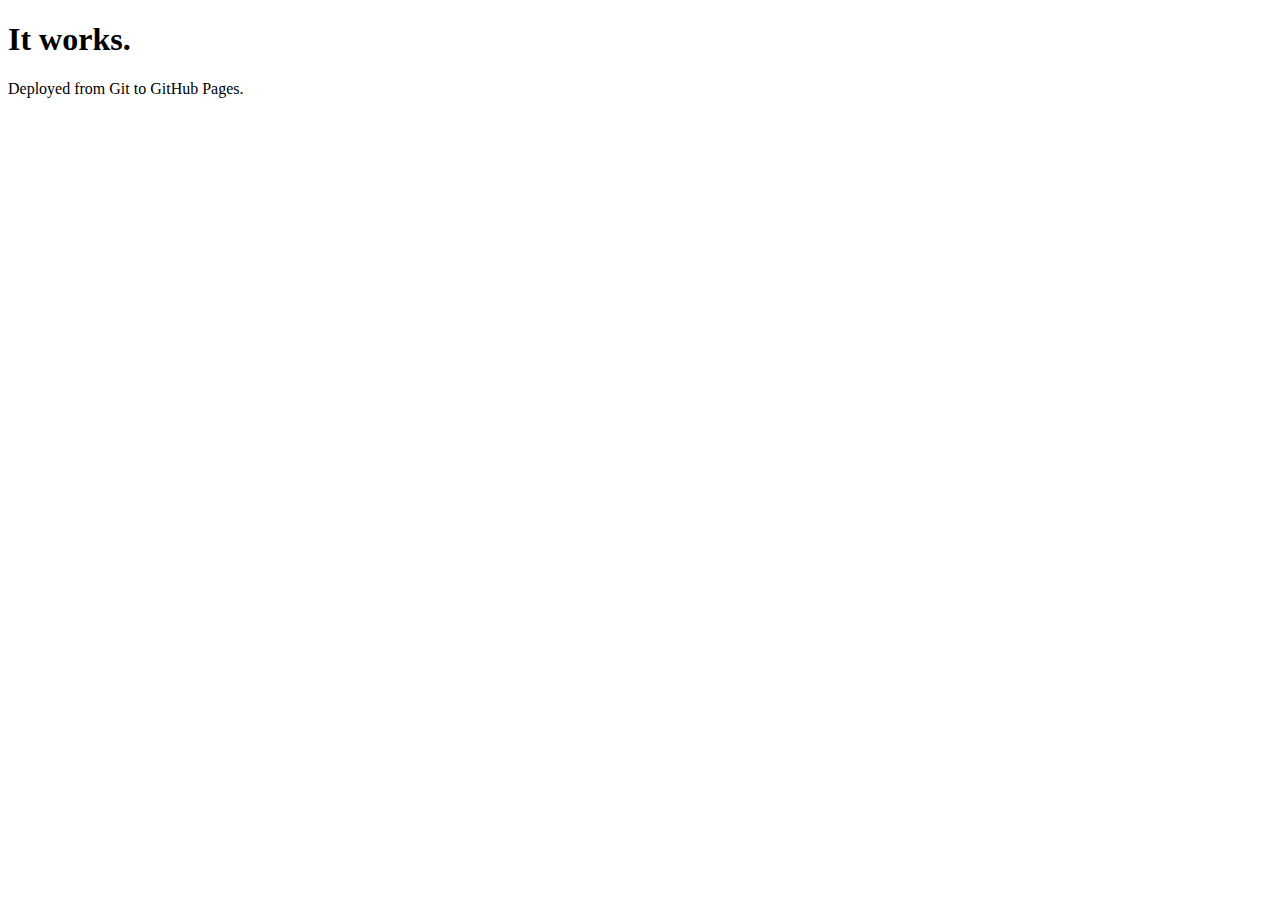
<file: Index.html>
<!doctype html>
<meta charset="utf-8">
<meta name="viewport" content="width=device-width,initial-scale=1">
<title><GITHUB_USERNAME>.github.io</title>
<h1>It works.</h1>
<p>Deployed from Git to GitHub Pages.</p>
</file>
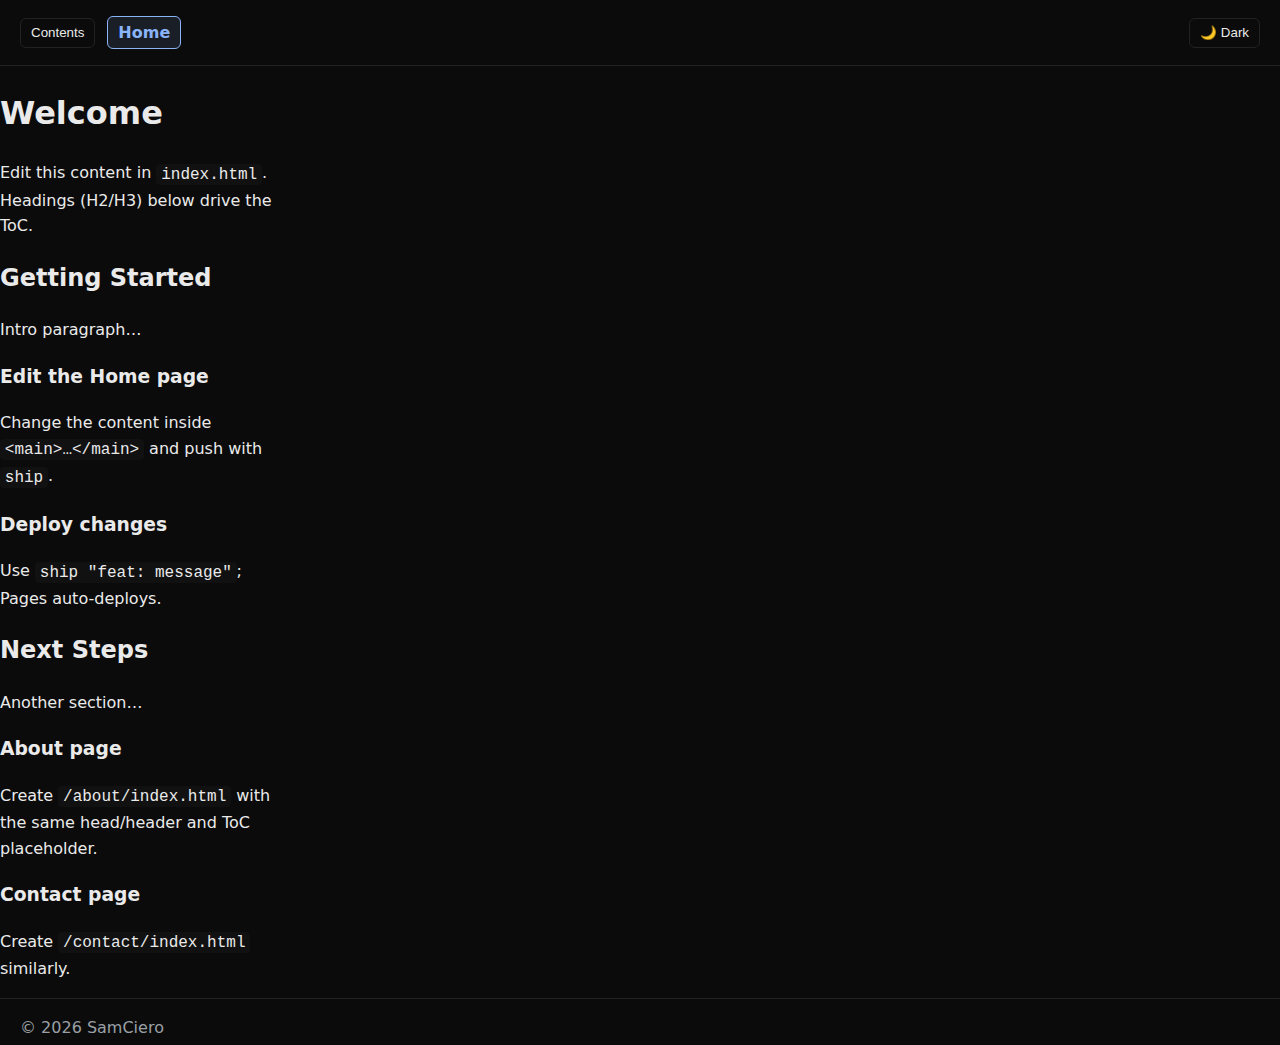
<file: index.html>
<!doctype html>
<html lang="en">
<head>
  <meta charset="utf-8">
  <meta name="viewport" content="width=device-width,initial-scale=1">
  <link rel="icon" href="/favicon.svg">
  <link rel="stylesheet" href="/assets/site.css">
  <link rel="stylesheet" href="/assets/toc.css">
  <script src="/assets/theme.js" defer></script>
  <script src="/assets/ids.js" defer></script>
  <script src="/assets/toc.js" defer></script>
  <title>Home • SamCiero</title>
</head>
<body data-page="home">
  <header>
    <nav>
      <a href="/" aria-current="page">Home</a>
      <!-- <a href="/about/">About</a> -->
      <!-- <a href="/contact/">Contact</a> -->
    </nav>
    <button id="toc-open" type="button">Contents</button>
    <button id="theme-toggle" type="button" onclick="toggleTheme()">🌙 Dark</button>
  </header>

  <div class="layout">
    <!-- ToC placeholder named 'TOC' -->
    <aside id="TOC" aria-label="TOC"></aside>

    <main>
      <h1>Welcome</h1>
      <p>Edit this content in <code>index.html</code>. Headings (H2/H3) below drive the ToC.</p>

      <h2 data-key="getting_started">Getting Started</h2>
      <p>Intro paragraph…</p>
      <h3 data-key="edit_home">Edit the Home page</h3>
      <p>Change the content inside <code>&lt;main&gt;…&lt;/main&gt;</code> and push with <code>ship</code>.</p>
      <h3 data-key="deploy">Deploy changes</h3>
      <p>Use <code>ship "feat: message"</code>; Pages auto-deploys.</p>

      <h2 data-key="next_steps">Next Steps</h2>
      <p>Another section…</p>
      <h3 data-key="about_page">About page</h3>
      <p>Create <code>/about/index.html</code> with the same head/header and ToC placeholder.</p>
      <h3 data-key="contact_page">Contact page</h3>
      <p>Create <code>/contact/index.html</code> similarly.</p>
    </main>
  </div>

  <footer>© <span id="y"></span> SamCiero</footer>
  <script>document.getElementById('y').textContent = new Date().getFullYear()</script>
</body>
</html>
</file>
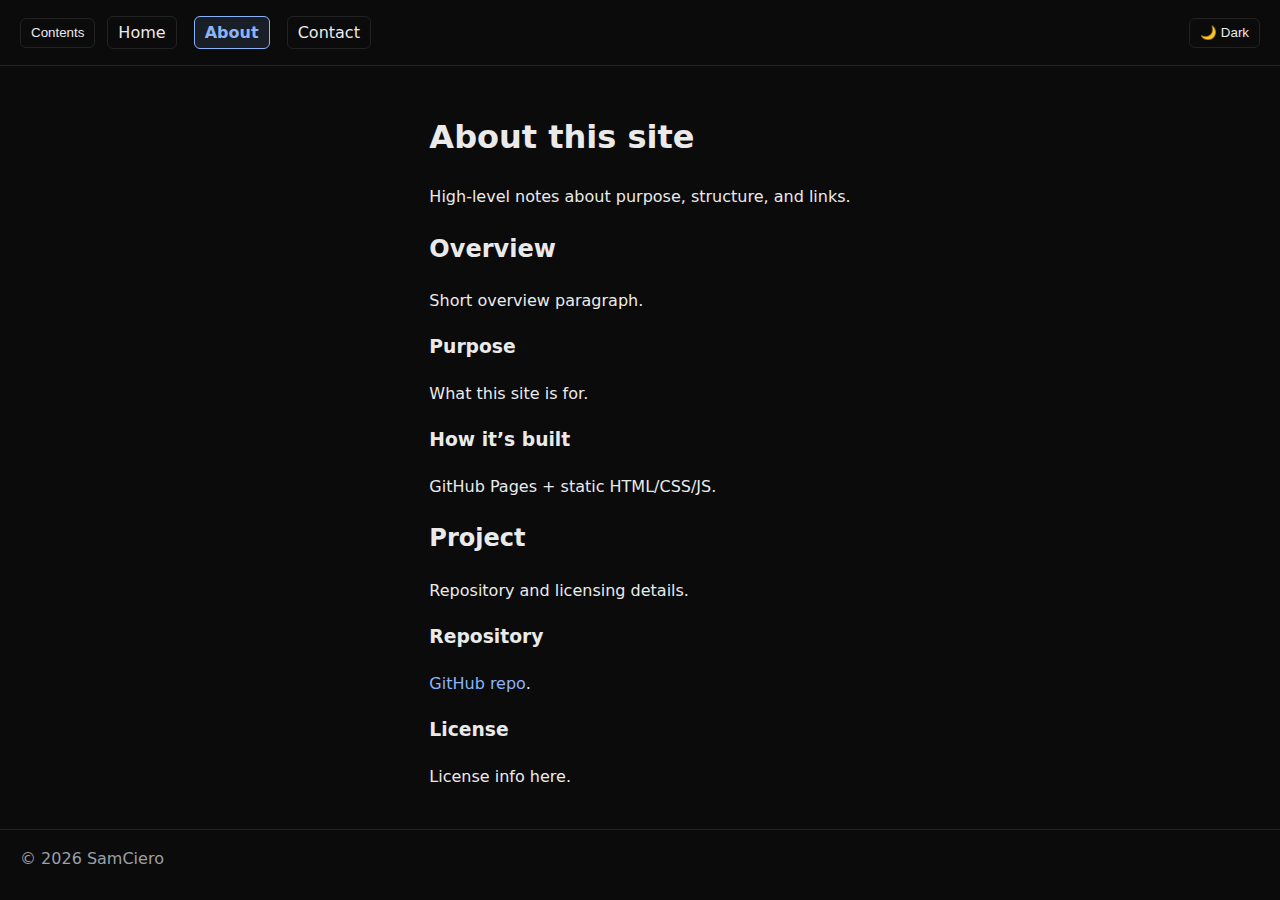
<file: about/index.html>
<!doctype html>
<html lang="en">
<head>
  <meta charset="utf-8">
  <meta name="viewport" content="width=device-width,initial-scale=1">
  <link rel="icon" href="/favicon.svg">
  <link rel="stylesheet" href="/assets/site.css">
  <link rel="stylesheet" href="/assets/toc.css">
  <script src="/assets/theme.js" defer></script>
  <script src="/assets/ids.js" defer></script>
  <script src="/assets/toc.js" defer></script>
  <title>About • SamCiero</title>
</head>
<body data-page="about">
  <header>
    <nav>
      <a href="/">Home</a>
      <a href="/about/" aria-current="page">About</a>
      <a href="/contact/">Contact</a>
    </nav>
    <button id="toc-open" type="button" aria-controls="TOC" aria-expanded="false">Contents</button>
    <button id="theme-toggle" type="button" onclick="toggleTheme()">🌙 Dark</button>
  </header>

  <div class="shell">
    <!-- ToC placeholder named 'TOC' -->
    <aside id="TOC" role="navigation" aria-label="Table of contents"></aside>

    <main id="content">
      <h1>About this site</h1>
      <p>High-level notes about purpose, structure, and links.</p>

      <h2 data-key="overview">Overview</h2>
      <p>Short overview paragraph.</p>
      <h3 data-key="purpose">Purpose</h3>
      <p>What this site is for.</p>
      <h3 data-key="build">How it’s built</h3>
      <p>GitHub Pages + static HTML/CSS/JS.</p>

      <h2 data-key="project">Project</h2>
      <p>Repository and licensing details.</p>
      <h3 data-key="repo">Repository</h3>
      <p><a href="https://github.com/SamCiero/SamCiero.github.io">GitHub repo</a>.</p>
      <h3 data-key="license">License</h3>
      <p>License info here.</p>
    </main>

    <!-- Optional future right rail: enable per-page by adding .has-rail to .shell -->
    <!-- <aside class="rail">…</aside> -->
  </div>

  <footer>© <span id="y"></span> SamCiero</footer>
  <script>document.getElementById('y').textContent = new Date().getFullYear()</script>
</body>
</html>
</file>
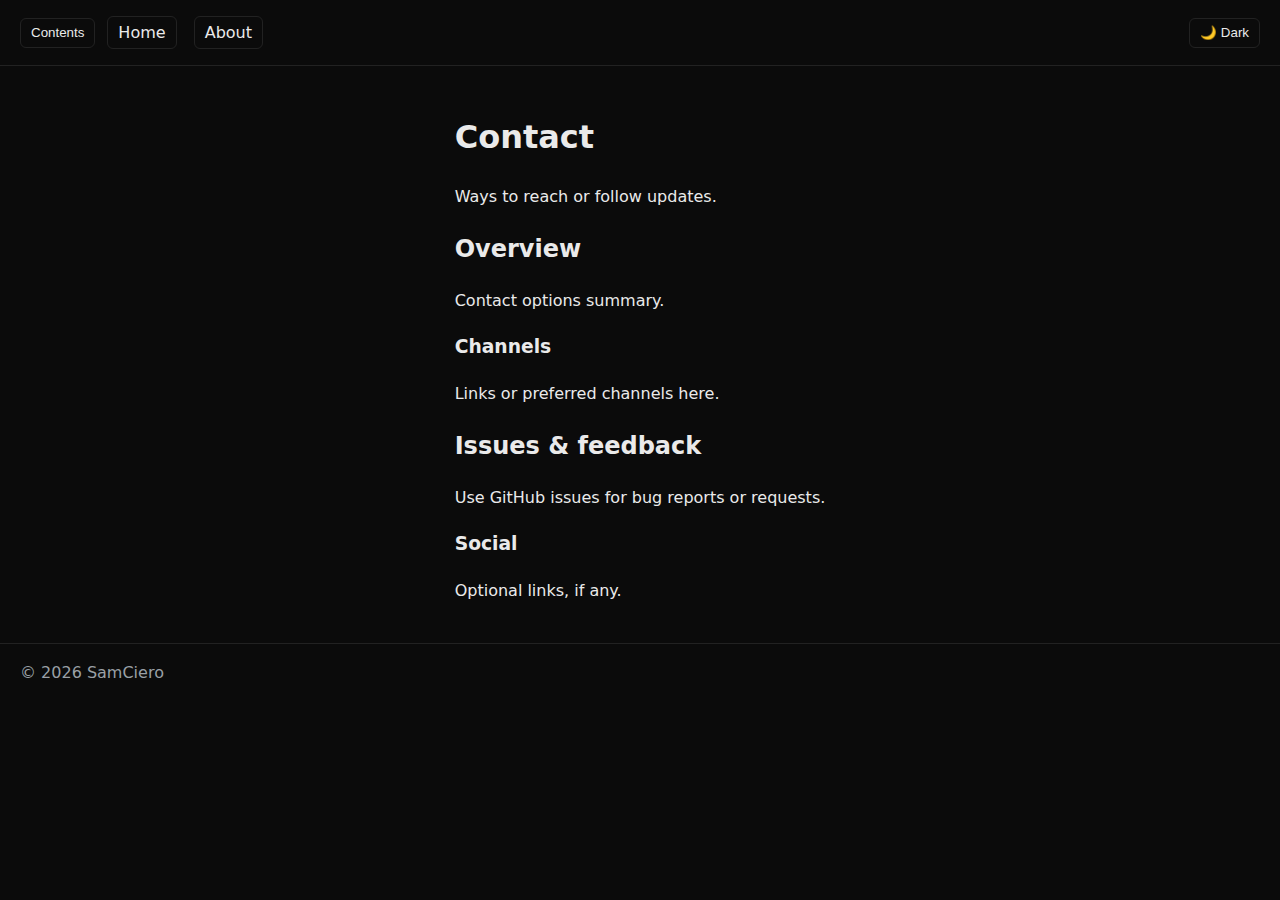
<file: contact/index.html>
<!-- /contact/index.html -->
<!doctype html>
<html lang="en">
<head>
  <meta charset="utf-8">
  <meta name="viewport" content="width=device-width,initial-scale=1">
  <link rel="icon" href="/favicon.svg">
  <link rel="stylesheet" href="/assets/site.css">
  <link rel="stylesheet" href="/assets/toc.css">
  <script src="/assets/theme.js" defer></script>
  <script src="/assets/ids.js" defer></script>
  <script src="/assets/toc.js" defer></script>
  <title>Contact • SamCiero</title>
</head>
<body data-page="contact">
  <header>
    <nav>
      <a href="/">Home</a>
      <a href="/about/">About</a>
    </nav>
    <button id="toc-open" type="button" aria-controls="TOC" aria-expanded="false">Contents</button>
    <button id="theme-toggle" type="button" onclick="toggleTheme()">🌙 Dark</button>
  </header>

  <div class="shell">
    <!-- ToC placeholder named 'TOC' -->
    <aside id="TOC" role="navigation" aria-label="Table of contents"></aside>

    <main id="content">
      <h1>Contact</h1>
      <p>Ways to reach or follow updates.</p>

      <h2 data-key="overview">Overview</h2>
      <p>Contact options summary.</p>
      <h3 data-key="channels">Channels</h3>
      <p>Links or preferred channels here.</p>

      <h2 data-key="issues">Issues & feedback</h2>
      <p>Use GitHub issues for bug reports or requests.</p>
      <h3 data-key="social">Social</h3>
      <p>Optional links, if any.</p>
    </main>

    <!-- Optional future right rail -->
    <!-- <aside class="rail">…</aside> -->
  </div>

  <footer>© <span id="y"></span> SamCiero</footer>
  <script>document.getElementById('y').textContent = new Date().getFullYear()</script>
</body>
</html>
</file>
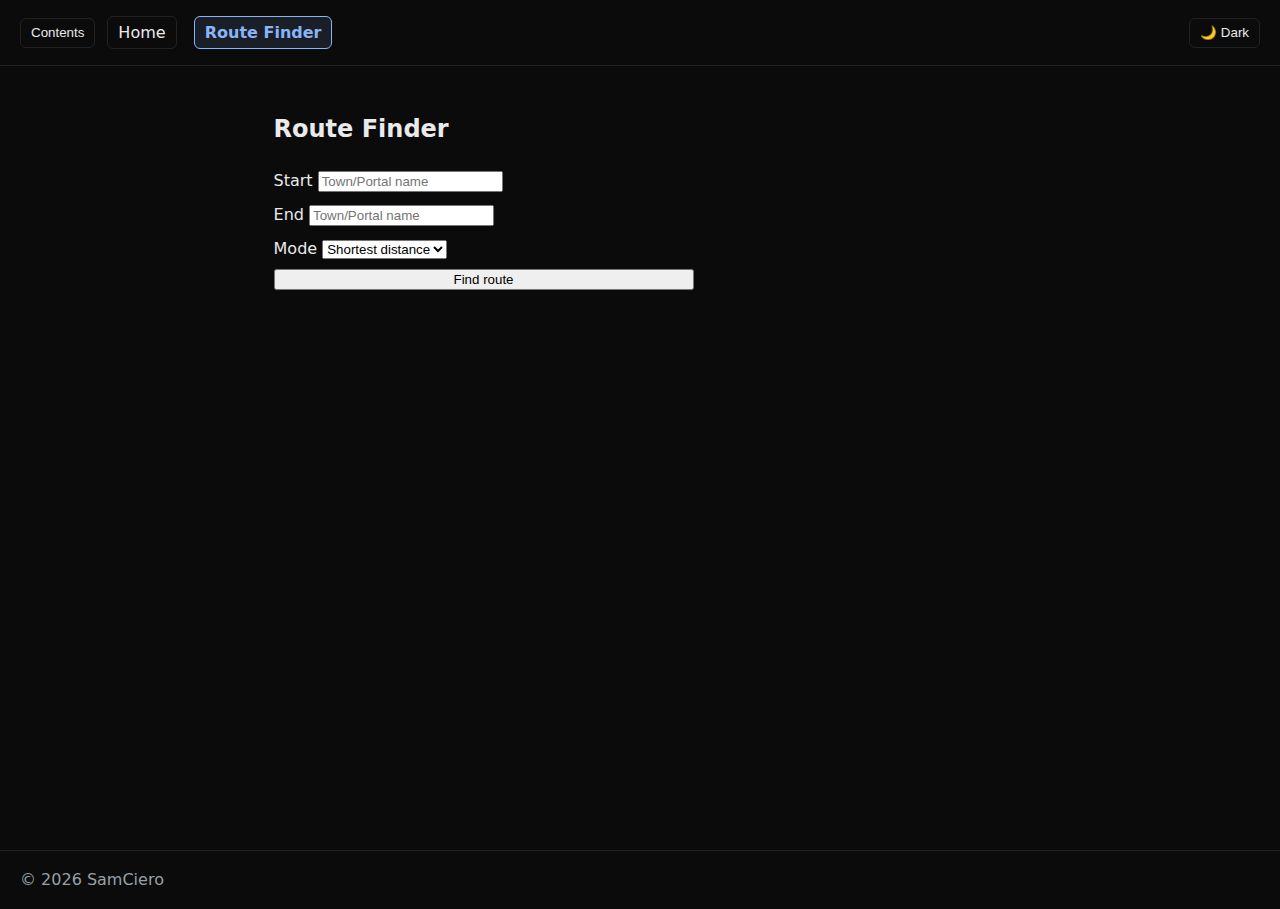
<file: route/index.html>
<!doctype html>
<html lang="en">
<head>
  <meta charset="utf-8">
  <meta name="viewport" content="width=device-width,initial-scale=1">
  <link rel="icon" href="/favicon.svg">
  <!-- Global styles & TOC -->
  <link rel="stylesheet" href="/assets/site.css">
  <link rel="stylesheet" href="/assets/toc.css">
  <script src="/assets/theme.js" defer></script>
  <script src="/assets/ids.js" defer></script>
  <script src="/assets/toc.js" defer></script>
  <title>Route Finder • SamCiero</title>
</head>
<body data-page="route">
  <header>
    <nav>
      <a href="/#getting-started">Home</a>
      <a href="/route/#route-finder" aria-current="page">Route Finder</a>
    </nav>

    <button id="toc-open" type="button" aria-controls="TOC" aria-expanded="false">Contents</button>
    <button id="theme-toggle" type="button" onclick="toggleTheme()">🌙 Dark</button>
  </header>

  <div class="shell">
    <!-- ToC mount -->
    <aside id="TOC" role="navigation" aria-label="Table of contents"></aside>

    <main id="content">
      <!-- Single anchored section: uses your ids.js mapping (route: { title: "route-finder" }) -->
      <h2 data-key="title">Route Finder</h2>

      <!-- Minimal tool placeholders (you can refine later) -->
      <section id="panel" style="display:grid;gap:8px;align-content:start;max-width:420px">
        <label>Start <input id="start" placeholder="Town/Portal name"></label>
        <label>End <input id="end" placeholder="Town/Portal name"></label>
        <label>Mode
          <select id="mode">
            <option value="shortest">Shortest distance</option>
            <option value="fewest_hops">Fewest hops</option>
          </select>
        </label>
        <button id="go" type="button">Find route</button>
        <div id="stats" style="opacity:.8"></div>
      </section>

      <canvas id="map" width="1200" height="800" style="width:100%;max-height:70vh;background:#0b0b0b0d;margin-block:16px"></canvas>
    </main>
  </div>

  <footer>© <span id="y"></span> SamCiero</footer>
  <script>document.getElementById('y').textContent = new Date().getFullYear()</script>

  <!-- Route app bootstrap (fine to leave empty for now; keep paths relative in /route/) -->
  <script type="module" src="./app.js"></script>
  <script>
    if ('serviceWorker' in navigator) {
      // bump ?v= when you actually change sw.js
      navigator.serviceWorker.register('./sw.js?v=1', { scope: './' }).catch(console.error);
    }
  </script>
</body>
</html>
</file>
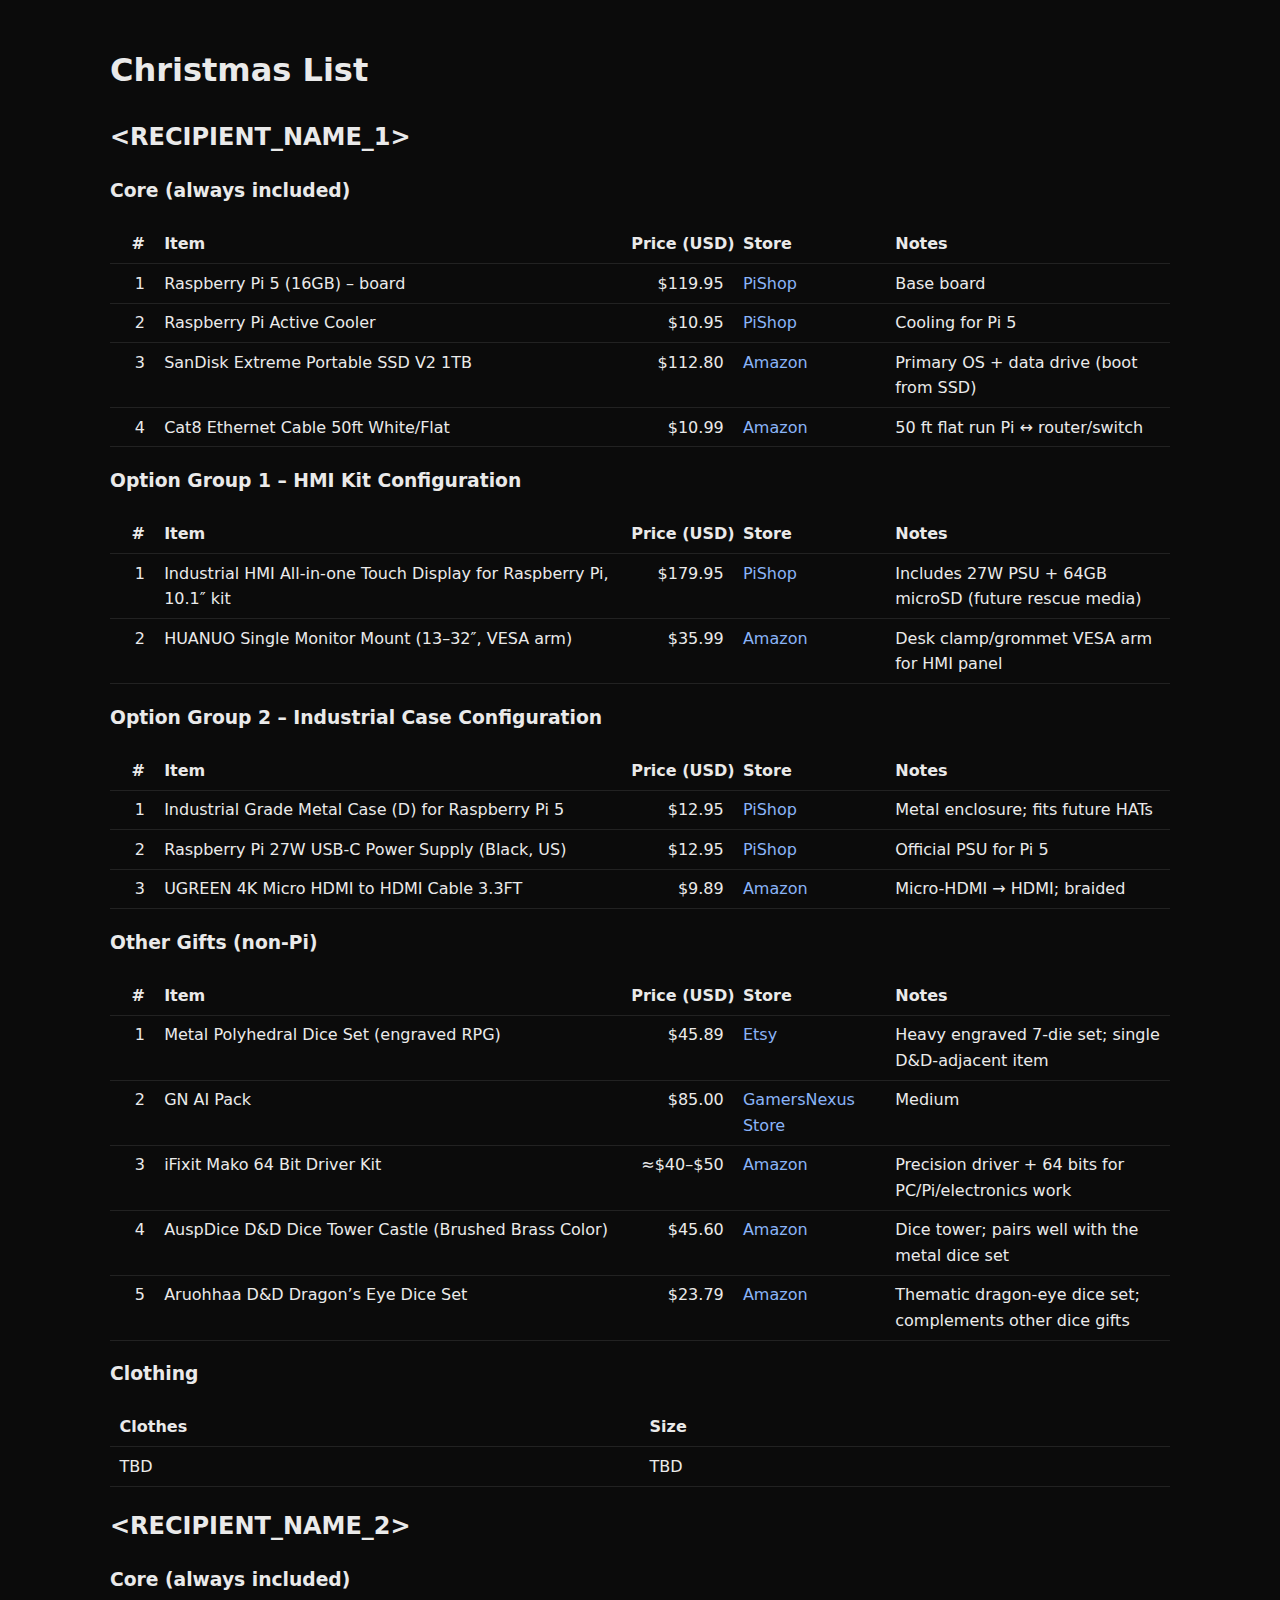
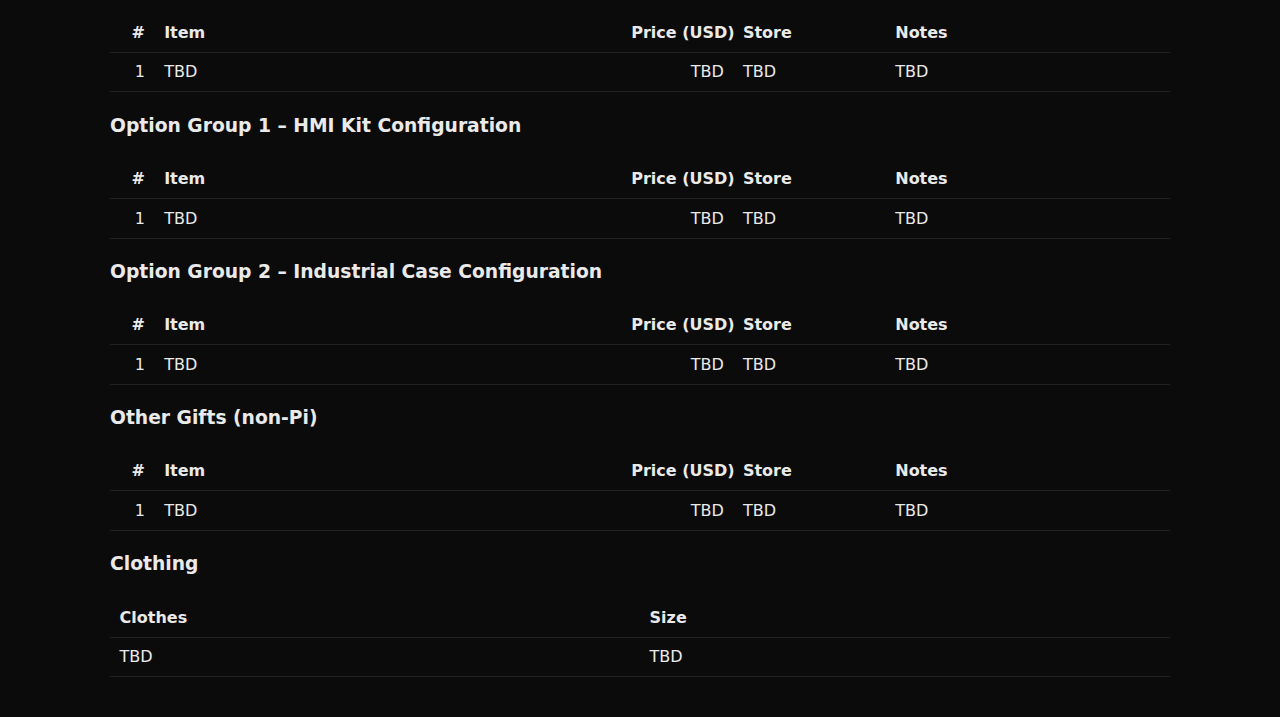
<file: personal/xmaslist/index.html>
<!doctype html>
<html lang="en" data-page="personal-xmaslist">
  <head>
    <meta charset="utf-8">
    <title>Christmas List</title>
    <meta name="viewport" content="width=device-width, initial-scale=1">
    <meta name="robots" content="noindex, nofollow">
    <link rel="stylesheet" href="/assets/site.css">

    <style>
      /* Page-local layout tweaks for this hidden page */
      #site-header {
        display: none;
      }

      #content.xmaslist-wide {
        max-width: 1100px;
        margin: 0 auto;
        padding: 1.5rem 1.25rem 2.5rem;
      }

      #content.xmaslist-wide table {
        width: 100%;
        border-collapse: collapse;
        table-layout: fixed;
      }

      #content.xmaslist-wide th,
      #content.xmaslist-wide td {
        padding: 0.4rem 0.6rem;
        border-bottom: 1px solid var(--border, #333);
        vertical-align: top;
      }

      #content.xmaslist-wide th {
        text-align: left;
      }

      /* Column sizing/alignment */
      #content.xmaslist-wide .col-index {
        width: 4ch;
        text-align: right;
      }

      #content.xmaslist-wide .col-item {
        width: 46%;
      }

      #content.xmaslist-wide .col-price {
        width: 11%;
        text-align: right;
        white-space: nowrap;
      }

      #content.xmaslist-wide .col-store {
        width: 15%;
      }

      #content.xmaslist-wide .col-notes {
        width: 28%;
      }

      /* Clothes/size can float; no special widths needed */
    </style>
  </head>
  <body>
    <header id="site-header"></header>

    <main id="content" class="xmaslist-wide">
      <h1>Christmas List</h1>

      <section aria-labelledby="xmas-section-1-heading">
        <h2 id="xmas-section-1-heading">&lt;RECIPIENT_NAME_1&gt;</h2>

        <h3>Core (always included)</h3>
        <table>
          <thead>
            <tr>
              <th scope="col" class="col-index">#</th>
              <th scope="col" class="col-item">Item</th>
              <th scope="col" class="col-price">Price (USD)</th>
              <th scope="col" class="col-store">Store</th>
              <th scope="col" class="col-notes">Notes</th>
            </tr>
          </thead>
          <tbody>
            <tr>
              <td class="col-index">1</td>
              <td class="col-item">Raspberry Pi 5 (16GB) – board</td>
              <td class="col-price">$119.95</td>
              <td class="col-store"><a href="https://www.pishop.us/product/raspberry-pi-5-16gb/">PiShop</a></td>
              <td class="col-notes">Base board</td>
            </tr>
            <tr>
              <td class="col-index">2</td>
              <td class="col-item">Raspberry Pi Active Cooler</td>
              <td class="col-price">$10.95</td>
              <td class="col-store"><a href="https://www.pishop.us/product/raspberry-pi-active-cooler/">PiShop</a></td>
              <td class="col-notes">Cooling for Pi 5</td>
            </tr>
            <tr>
              <td class="col-index">3</td>
              <td class="col-item">SanDisk Extreme Portable SSD V2 1TB</td>
              <td class="col-price">$112.80</td>
              <td class="col-store"><a href="https://www.amazon.com/dp/B08GTYFC37">Amazon</a></td>
              <td class="col-notes">Primary OS + data drive (boot from SSD)</td>
            </tr>
            <tr>
              <td class="col-index">4</td>
              <td class="col-item">Cat8 Ethernet Cable 50ft White/Flat</td>
              <td class="col-price">$10.99</td>
              <td class="col-store"><a href="https://a.co/d/9yHGsrq">Amazon</a></td>
              <td class="col-notes">50 ft flat run Pi ↔ router/switch</td>
            </tr>
          </tbody>
        </table>

        <h3>Option Group 1 – HMI Kit Configuration</h3>
        <table>
          <thead>
            <tr>
              <th scope="col" class="col-index">#</th>
              <th scope="col" class="col-item">Item</th>
              <th scope="col" class="col-price">Price (USD)</th>
              <th scope="col" class="col-store">Store</th>
              <th scope="col" class="col-notes">Notes</th>
            </tr>
          </thead>
          <tbody>
            <tr>
              <td class="col-index">1</td>
              <td class="col-item">Industrial HMI All-in-one Touch Display for Raspberry Pi, 10.1″ kit</td>
              <td class="col-price">$179.95</td>
              <td class="col-store"><a href="https://www.pishop.us/product/industrial-hmi-all-in-one-touch-display-for-raspberry-pi-10-1inch-dual-4k-hdmi-10-point-touch-aluminum-alloy-case/">PiShop</a></td>
              <td class="col-notes">Includes 27W PSU + 64GB microSD (future rescue media)</td>
            </tr>
            <tr>
              <td class="col-index">2</td>
              <td class="col-item">HUANUO Single Monitor Mount (13–32″, VESA arm)</td>
              <td class="col-price">$35.99</td>
              <td class="col-store"><a href="https://a.co/d/1mxIhEl">Amazon</a></td>
              <td class="col-notes">Desk clamp/grommet VESA arm for HMI panel</td>
            </tr>
          </tbody>
        </table>

        <h3>Option Group 2 – Industrial Case Configuration</h3>
        <table>
          <thead>
            <tr>
              <th scope="col" class="col-index">#</th>
              <th scope="col" class="col-item">Item</th>
              <th scope="col" class="col-price">Price (USD)</th>
              <th scope="col" class="col-store">Store</th>
              <th scope="col" class="col-notes">Notes</th>
            </tr>
          </thead>
          <tbody>
            <tr>
              <td class="col-index">1</td>
              <td class="col-item">Industrial Grade Metal Case (D) for Raspberry Pi 5</td>
              <td class="col-price">$12.95</td>
              <td class="col-store"><a href="https://www.pishop.us/product/industrial-grade-metal-case-d-for-raspberry-pi-5-wall-and-rail-mount/">PiShop</a></td>
              <td class="col-notes">Metal enclosure; fits future HATs</td>
            </tr>
            <tr>
              <td class="col-index">2</td>
              <td class="col-item">Raspberry Pi 27W USB-C Power Supply (Black, US)</td>
              <td class="col-price">$12.95</td>
              <td class="col-store"><a href="https://www.pishop.us/product/raspberry-pi-27w-usb-c-power-supply-black-us/">PiShop</a></td>
              <td class="col-notes">Official PSU for Pi 5</td>
            </tr>
            <tr>
              <td class="col-index">3</td>
              <td class="col-item">UGREEN 4K Micro HDMI to HDMI Cable 3.3FT</td>
              <td class="col-price">$9.89</td>
              <td class="col-store"><a href="https://www.amazon.com/dp/B09DPJRZ42">Amazon</a></td>
              <td class="col-notes">Micro-HDMI → HDMI; braided</td>
            </tr>
          </tbody>
        </table>

        <h3>Other Gifts (non-Pi)</h3>
        <table>
          <thead>
            <tr>
              <th scope="col" class="col-index">#</th>
              <th scope="col" class="col-item">Item</th>
              <th scope="col" class="col-price">Price (USD)</th>
              <th scope="col" class="col-store">Store</th>
              <th scope="col" class="col-notes">Notes</th>
            </tr>
          </thead>
          <tbody>
            <tr>
              <td class="col-index">1</td>
              <td class="col-item">Metal Polyhedral Dice Set (engraved RPG)</td>
              <td class="col-price">$45.89</td>
              <td class="col-store"><a href="https://www.etsy.com/listing/4338881073/engraved-metal-polyhedral-dice-set">Etsy</a></td>
              <td class="col-notes">Heavy engraved 7-die set; single D&amp;D-adjacent item</td>
            </tr>
            <tr>
              <td class="col-index">2</td>
              <td class="col-item">GN AI Pack</td>
              <td class="col-price">$85.00</td>
              <td class="col-store"><a href="https://store.gamersnexus.net/products/the-overseer-ai-dystopia-series-backer-4hafn-7wxsf">GamersNexus Store</a></td>
              <td class="col-notes">Medium</td>
            </tr>
            <tr>
              <td class="col-index">3</td>
              <td class="col-item">iFixit Mako 64 Bit Driver Kit</td>
              <td class="col-price">≈$40–$50</td>
              <td class="col-store"><a href="https://www.amazon.com/s?k=iFixit+Mako+64+Bit+Driver+Kit">Amazon</a></td>
              <td class="col-notes">Precision driver + 64 bits for PC/Pi/electronics work</td>
            </tr>
            <tr>
              <td class="col-index">4</td>
              <td class="col-item">AuspDice D&amp;D Dice Tower Castle (Brushed Brass Color)</td>
              <td class="col-price">$45.60</td>
              <td class="col-store"><a href="https://a.co/d/9qifNQO">Amazon</a></td>
              <td class="col-notes">Dice tower; pairs well with the metal dice set</td>
            </tr>
            <tr>
              <td class="col-index">5</td>
              <td class="col-item">Aruohhaa D&amp;D Dragon’s Eye Dice Set</td>
              <td class="col-price">$23.79</td>
              <td class="col-store"><a href="https://a.co/d/fpwSr53">Amazon</a></td>
              <td class="col-notes">Thematic dragon-eye dice set; complements other dice gifts</td>
            </tr>
          </tbody>
        </table>

        <h3>Clothing</h3>
        <table>
          <thead>
            <tr>
              <th scope="col" class="col-clothes">Clothes</th>
              <th scope="col" class="col-size">Size</th>
            </tr>
          </thead>
          <tbody>
            <tr>
              <td class="col-clothes">TBD</td>
              <td class="col-size">TBD</td>
            </tr>
          </tbody>
        </table>
      </section>

      <section aria-labelledby="xmas-section-2-heading">
        <h2 id="xmas-section-2-heading">&lt;RECIPIENT_NAME_2&gt;</h2>

        <h3>Core (always included)</h3>
        <table>
          <thead>
            <tr>
              <th scope="col" class="col-index">#</th>
              <th scope="col" class="col-item">Item</th>
              <th scope="col" class="col-price">Price (USD)</th>
              <th scope="col" class="col-store">Store</th>
              <th scope="col" class="col-notes">Notes</th>
            </tr>
          </thead>
          <tbody>
            <tr>
              <td class="col-index">1</td>
              <td class="col-item">TBD</td>
              <td class="col-price">TBD</td>
              <td class="col-store">TBD</td>
              <td class="col-notes">TBD</td>
            </tr>
          </tbody>
        </table>

        <h3>Option Group 1 – HMI Kit Configuration</h3>
        <table>
          <thead>
            <tr>
              <th scope="col" class="col-index">#</th>
              <th scope="col" class="col-item">Item</th>
              <th scope="col" class="col-price">Price (USD)</th>
              <th scope="col" class="col-store">Store</th>
              <th scope="col" class="col-notes">Notes</th>
            </tr>
          </thead>
          <tbody>
            <tr>
              <td class="col-index">1</td>
              <td class="col-item">TBD</td>
              <td class="col-price">TBD</td>
              <td class="col-store">TBD</td>
              <td class="col-notes">TBD</td>
            </tr>
          </tbody>
        </table>

        <h3>Option Group 2 – Industrial Case Configuration</h3>
        <table>
          <thead>
            <tr>
              <th scope="col" class="col-index">#</th>
              <th scope="col" class="col-item">Item</th>
              <th scope="col" class="col-price">Price (USD)</th>
              <th scope="col" class="col-store">Store</th>
              <th scope="col" class="col-notes">Notes</th>
            </tr>
          </thead>
          <tbody>
            <tr>
              <td class="col-index">1</td>
              <td class="col-item">TBD</td>
              <td class="col-price">TBD</td>
              <td class="col-store">TBD</td>
              <td class="col-notes">TBD</td>
            </tr>
          </tbody>
        </table>

        <h3>Other Gifts (non-Pi)</h3>
        <table>
          <thead>
            <tr>
              <th scope="col" class="col-index">#</th>
              <th scope="col" class="col-item">Item</th>
              <th scope="col" class="col-price">Price (USD)</th>
              <th scope="col" class="col-store">Store</th>
              <th scope="col" class="col-notes">Notes</th>
            </tr>
          </thead>
          <tbody>
            <tr>
              <td class="col-index">1</td>
              <td class="col-item">TBD</td>
              <td class="col-price">TBD</td>
              <td class="col-store">TBD</td>
              <td class="col-notes">TBD</td>
            </tr>
          </tbody>
        </table>

        <h3>Clothing</h3>
        <table>
          <thead>
            <tr>
              <th scope="col" class="col-clothes">Clothes</th>
              <th scope="col" class="col-size">Size</th>
            </tr>
          </thead>
          <tbody>
            <tr>
              <td class="col-clothes">TBD</td>
              <td class="col-size">TBD</td>
            </tr>
          </tbody>
        </table>
      </section>
    </main>

    <script type="module" src="/assets/boot.js"></script>
  </body>
</html>
</file>
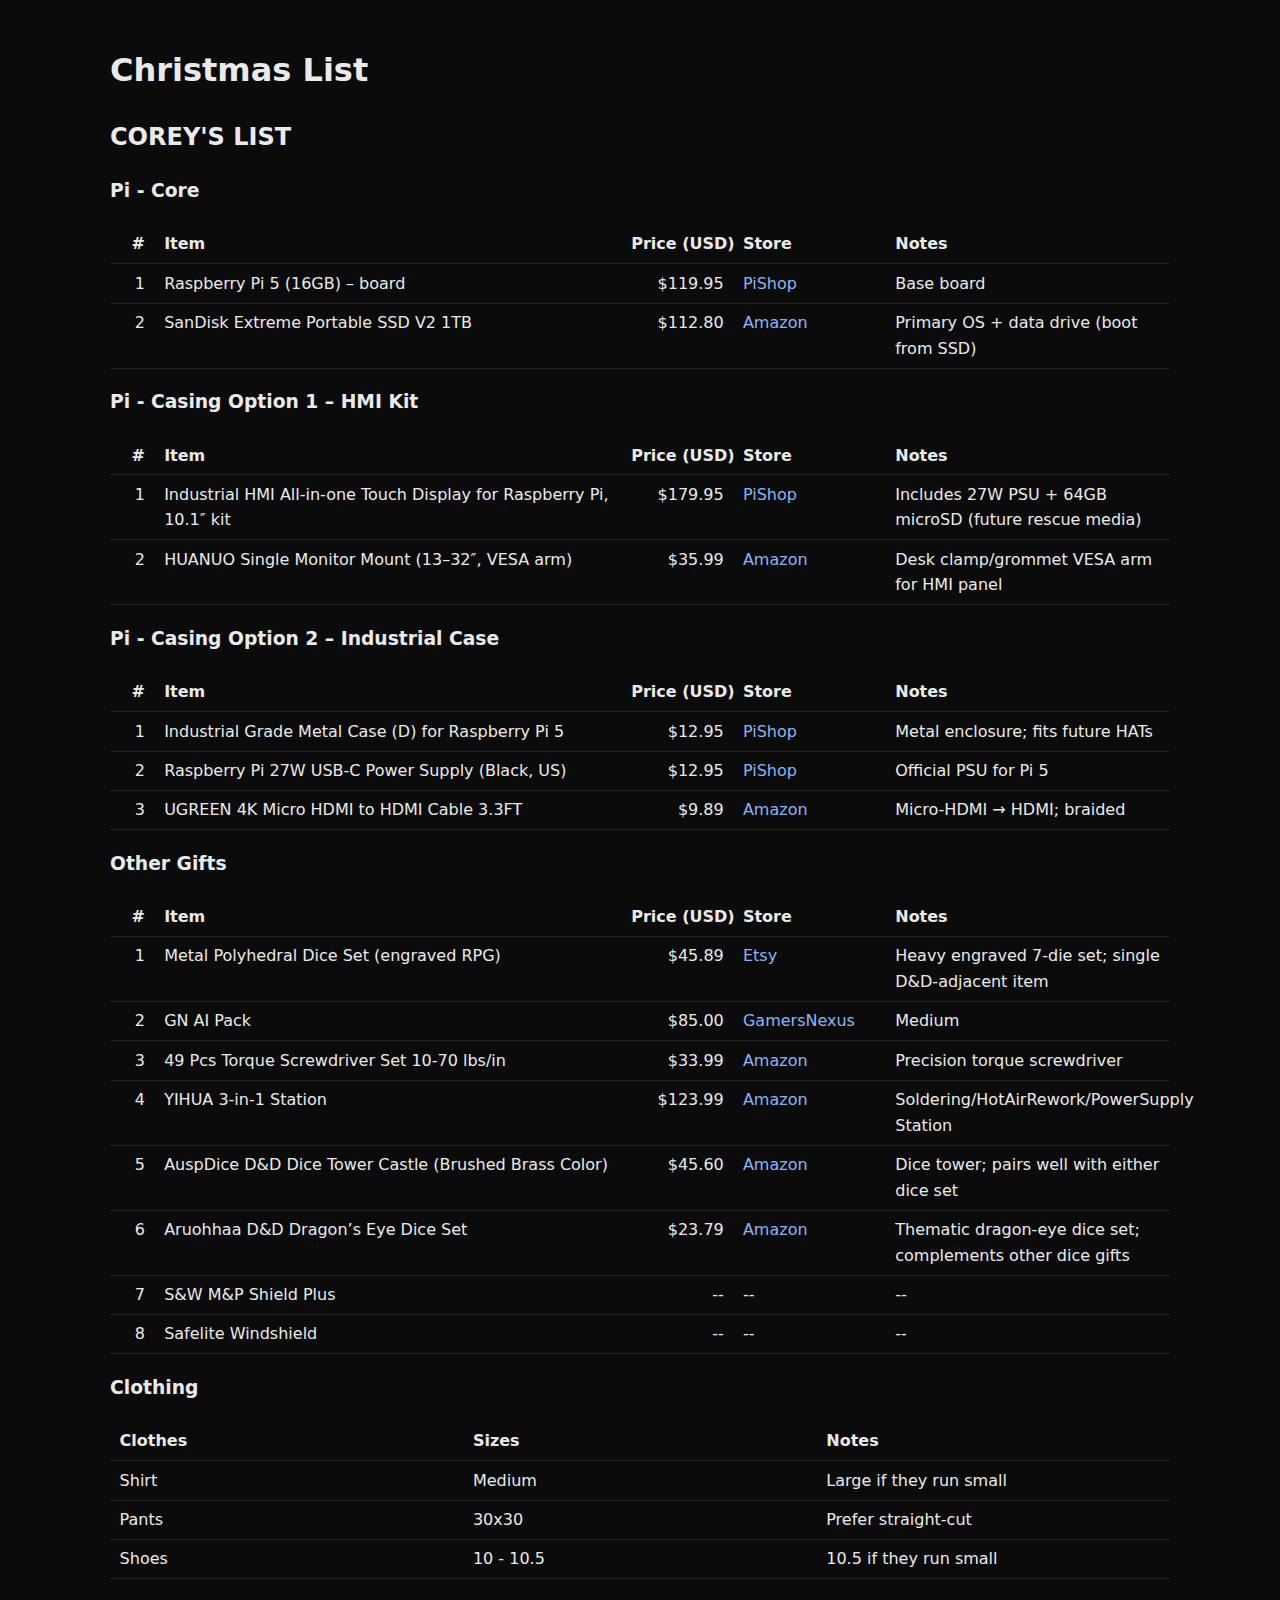
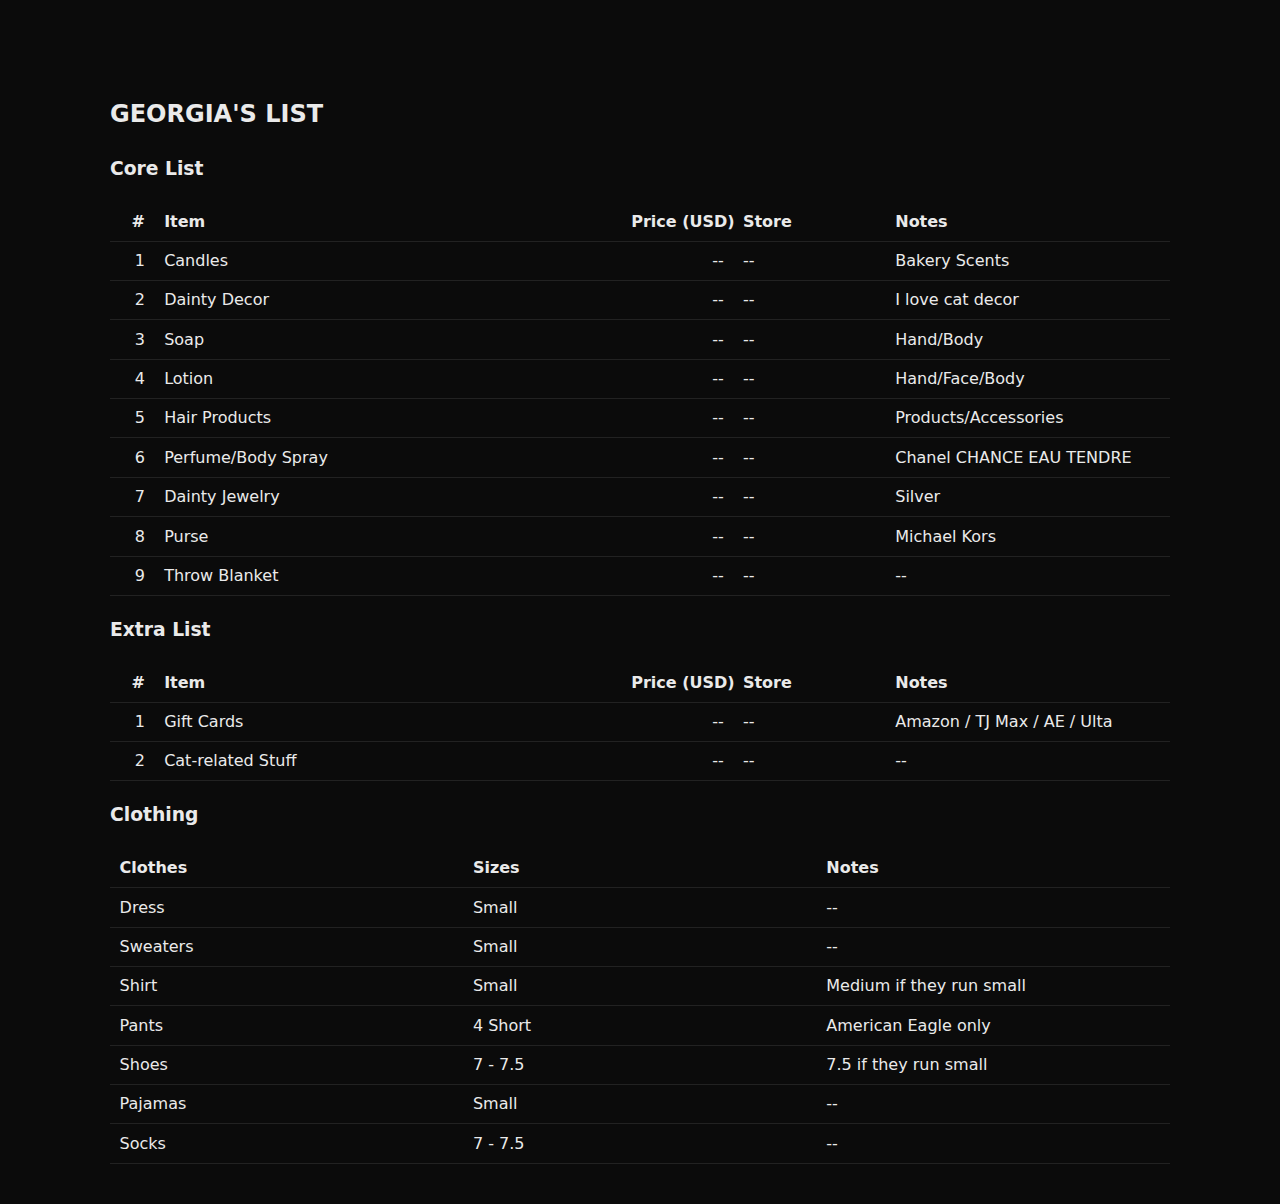
<file: public/xmaslist/index.html>
<!doctype html>
<html lang="en" data-page="personal-xmaslist">
  <head>
    <meta charset="utf-8">
    <title>Christmas List</title>
    <meta name="viewport" content="width=device-width, initial-scale=1">
    <meta name="robots" content="noindex, nofollow">
    <link rel="stylesheet" href="/assets/site.css">

    <style>
      /* Page-local layout tweaks for this page */
      #site-header {
        display: none;
      }

      #content.xmaslist-wide {
        max-width: 1100px;
        margin: 0 auto;
        padding: 1.5rem 1.25rem 2.5rem;
      }

      #content.xmaslist-wide table {
        width: 100%;
        border-collapse: collapse;
        table-layout: fixed;
      }

      #content.xmaslist-wide th,
      #content.xmaslist-wide td {
        padding: 0.4rem 0.6rem;
        border-bottom: 1px solid var(--border, #333);
        vertical-align: top;
      }

      #content.xmaslist-wide th {
        text-align: left;
      }

      /* Space between recipient subsections */
      #content.xmaslist-wide section + section {
        margin-top: 3rem;
        padding-top: 3rem;
      }

      /* Column sizing/alignment */
      #content.xmaslist-wide .col-index {
        width: 4ch;
        text-align: right;
      }

      #content.xmaslist-wide .col-item {
        width: 46%;
      }

      #content.xmaslist-wide .col-price {
        width: 11%;
        text-align: right;
        white-space: nowrap;
      }

      #content.xmaslist-wide .col-store {
        width: 15%;
      }

      #content.xmaslist-wide .col-notes {
        width: 28%;
      }

      /* Clothes/size can float; no special widths needed */
    </style>
  </head>
  <body>
    <header id="site-header"></header>

    <main id="content" class="xmaslist-wide">
      <h1>Christmas List</h1>

      <section aria-labelledby="xmas-section-1-heading">
        <h2 id="xmas-section-1-heading">COREY'S LIST</h2>

        <h3>Pi - Core</h3>
        <table>
          <thead>
            <tr>
              <th scope="col" class="col-index">#</th>
              <th scope="col" class="col-item">Item</th>
              <th scope="col" class="col-price">Price (USD)</th>
              <th scope="col" class="col-store">Store</th>
              <th scope="col" class="col-notes">Notes</th>
            </tr>
          </thead>
          <tbody>
            <tr>
              <td class="col-index">1</td>
              <td class="col-item">Raspberry Pi 5 (16GB) – board</td>
              <td class="col-price">$119.95</td>
              <td class="col-store"><a href="https://www.pishop.us/product/raspberry-pi-5-16gb/">PiShop</a></td>
              <td class="col-notes">Base board</td>
            </tr>
            <tr>
              <td class="col-index">2</td>
              <td class="col-item">SanDisk Extreme Portable SSD V2 1TB</td>
              <td class="col-price">$112.80</td>
              <td class="col-store"><a href="https://www.amazon.com/dp/B08GTYFC37">Amazon</a></td>
              <td class="col-notes">Primary OS + data drive (boot from SSD)</td>
            </tr>
          </tbody>
        </table>

        <h3>Pi - Casing Option 1 – HMI Kit</h3>
        <table>
          <thead>
            <tr>
              <th scope="col" class="col-index">#</th>
              <th scope="col" class="col-item">Item</th>
              <th scope="col" class="col-price">Price (USD)</th>
              <th scope="col" class="col-store">Store</th>
              <th scope="col" class="col-notes">Notes</th>
            </tr>
          </thead>
          <tbody>
            <tr>
              <td class="col-index">1</td>
              <td class="col-item">Industrial HMI All-in-one Touch Display for Raspberry Pi, 10.1″ kit</td>
              <td class="col-price">$179.95</td>
              <td class="col-store"><a href="https://www.pishop.us/product/industrial-hmi-all-in-one-touch-display-for-raspberry-pi-10-1inch-dual-4k-hdmi-10-point-touch-aluminum-alloy-case/">PiShop</a></td>
              <td class="col-notes">Includes 27W PSU + 64GB microSD (future rescue media)</td>
            </tr>
            <tr>
              <td class="col-index">2</td>
              <td class="col-item">HUANUO Single Monitor Mount (13–32″, VESA arm)</td>
              <td class="col-price">$35.99</td>
              <td class="col-store"><a href="https://a.co/d/1mxIhEl">Amazon</a></td>
              <td class="col-notes">Desk clamp/grommet VESA arm for HMI panel</td>
            </tr>
          </tbody>
        </table>

        <h3>Pi - Casing Option 2 – Industrial Case</h3>
        <table>
          <thead>
            <tr>
              <th scope="col" class="col-index">#</th>
              <th scope="col" class="col-item">Item</th>
              <th scope="col" class="col-price">Price (USD)</th>
              <th scope="col" class="col-store">Store</th>
              <th scope="col" class="col-notes">Notes</th>
            </tr>
          </thead>
          <tbody>
            <tr>
              <td class="col-index">1</td>
              <td class="col-item">Industrial Grade Metal Case (D) for Raspberry Pi 5</td>
              <td class="col-price">$12.95</td>
              <td class="col-store"><a href="https://www.pishop.us/product/industrial-grade-metal-case-d-for-raspberry-pi-5-wall-and-rail-mount/">PiShop</a></td>
              <td class="col-notes">Metal enclosure; fits future HATs</td>
            </tr>
            <tr>
              <td class="col-index">2</td>
              <td class="col-item">Raspberry Pi 27W USB-C Power Supply (Black, US)</td>
              <td class="col-price">$12.95</td>
              <td class="col-store"><a href="https://www.pishop.us/product/raspberry-pi-27w-usb-c-power-supply-black-us/">PiShop</a></td>
              <td class="col-notes">Official PSU for Pi 5</td>
            </tr>
            <tr>
              <td class="col-index">3</td>
              <td class="col-item">UGREEN 4K Micro HDMI to HDMI Cable 3.3FT</td>
              <td class="col-price">$9.89</td>
              <td class="col-store"><a href="https://www.amazon.com/dp/B09DPJRZ42">Amazon</a></td>
              <td class="col-notes">Micro-HDMI → HDMI; braided</td>
            </tr>
          </tbody>
        </table>

        <h3>Other Gifts</h3>
        <table>
          <thead>
            <tr>
              <th scope="col" class="col-index">#</th>
              <th scope="col" class="col-item">Item</th>
              <th scope="col" class="col-price">Price (USD)</th>
              <th scope="col" class="col-store">Store</th>
              <th scope="col" class="col-notes">Notes</th>
            </tr>
          </thead>
          <tbody>
            <tr>
              <td class="col-index">1</td>
              <td class="col-item">Metal Polyhedral Dice Set (engraved RPG)</td>
              <td class="col-price">$45.89</td>
              <td class="col-store"><a href="https://www.etsy.com/listing/4338881073/engraved-metal-polyhedral-dice-set">Etsy</a></td>
              <td class="col-notes">Heavy engraved 7-die set; single D&amp;D-adjacent item</td>
            </tr>
            <tr>
              <td class="col-index">2</td>
              <td class="col-item">GN AI Pack</td>
              <td class="col-price">$85.00</td>
              <td class="col-store"><a href="https://store.gamersnexus.net/products/the-overseer-ai-dystopia-series-backer-4hafn-7wxsf">GamersNexus</a></td>
              <td class="col-notes">Medium</td>
            </tr>
            <tr>
              <td class="col-index">3</td>
              <td class="col-item">49 Pcs Torque Screwdriver Set 10-70 lbs/in</td>
              <td class="col-price">$33.99</td>
              <td class="col-store"><a href="https://a.co/d/93UCxFc">Amazon</a></td>
              <td class="col-notes">Precision torque screwdriver</td>
            </tr>
            <tr>
              <td class="col-index">4</td>
              <td class="col-item">YIHUA 3-in-1 Station</td>
              <td class="col-price">$123.99</td>
              <td class="col-store"><a href="https://a.co/d/3XYS4OA">Amazon</a></td>
              <td class="col-notes">Soldering/HotAirRework/PowerSupply Station</td>
            </tr>
            <tr>
              <td class="col-index">5</td>
              <td class="col-item">AuspDice D&amp;D Dice Tower Castle (Brushed Brass Color)</td>
              <td class="col-price">$45.60</td>
              <td class="col-store"><a href="https://a.co/d/9qifNQO">Amazon</a></td>
              <td class="col-notes">Dice tower; pairs well with either dice set</td>
            </tr>
            <tr>
              <td class="col-index">6</td>
              <td class="col-item">Aruohhaa D&amp;D Dragon’s Eye Dice Set</td>
              <td class="col-price">$23.79</td>
              <td class="col-store"><a href="https://a.co/d/fpwSr53">Amazon</a></td>
              <td class="col-notes">Thematic dragon-eye dice set; complements other dice gifts</td>
            </tr>
            <tr>
              <td class="col-index">7</td>
              <td class="col-item">S&W M&P Shield Plus</td>
              <td class="col-price">--</td>
              <td class="col-store">--</a></td>
              <td class="col-notes">--</td>
            </tr>
            <tr>
              <td class="col-index">8</td>
              <td class="col-item">Safelite Windshield</td>
              <td class="col-price">--</td>
              <td class="col-store">--</a></td>
              <td class="col-notes">--</td>
            </tr>
          </tbody>
        </table>

        <h3>Clothing</h3>
        <table>
          <thead>
            <tr>
              <th scope="col" class="col-clothes">Clothes</th>
              <th scope="col" class="col-size">Sizes</th>
              <th scope="col" class="col-note">Notes</th>
            </tr>
          </thead>
          <tbody>
            <tr>
              <td class="col-clothes">Shirt</td>
              <td class="col-size">Medium</td>
              <td class="col-note">Large if they run small</td>
            </tr>
            <tr>
              <td class="col-clothes">Pants</td>
              <td class="col-size">30x30</td>
              <td class="col-note">Prefer straight-cut</td>
            </tr>
            <tr>
              <td class="col-clothes">Shoes</td>
              <td class="col-size">10 - 10.5</td>
              <td class="col-note">10.5 if they run small</td>
            </tr>
          </tbody>
        </table>
      </section>

      <section aria-labelledby="xmas-section-2-heading">
        <h2 id="xmas-section-2-heading">GEORGIA'S LIST</h2>

        <h3>Core List</h3>
        <table>
          <thead>
            <tr>
              <th scope="col" class="col-index">#</th>
              <th scope="col" class="col-item">Item</th>
              <th scope="col" class="col-price">Price (USD)</th>
              <th scope="col" class="col-store">Store</th>
              <th scope="col" class="col-notes">Notes</th>
            </tr>
          </thead>
          <tbody>
            <tr>
              <td class="col-index">1</td>
              <td class="col-item">Candles</td>
              <td class="col-price">--</td>
              <td class="col-store">--</td>
              <td class="col-notes">Bakery Scents</td>
            </tr>
            <tr>
              <td class="col-index">2</td>
              <td class="col-item">Dainty Decor</td>
              <td class="col-price">--</td>
              <td class="col-store">--</td>
              <td class="col-notes">I love cat decor</td>
            </tr>
            <tr>
              <td class="col-index">3</td>
              <td class="col-item">Soap</td>
              <td class="col-price">--</td>
              <td class="col-store">--</td>
              <td class="col-notes">Hand/Body</td>
            </tr>
            <tr>
              <td class="col-index">4</td>
              <td class="col-item">Lotion</td>
              <td class="col-price">--</td>
              <td class="col-store">--</td>
              <td class="col-notes">Hand/Face/Body</td>
            </tr>
            <tr>
              <td class="col-index">5</td>
              <td class="col-item">Hair Products</td>
              <td class="col-price">--</td>
              <td class="col-store">--</td>
              <td class="col-notes">Products/Accessories</td>
            </tr>
            <tr>
              <td class="col-index">6</td>
              <td class="col-item">Perfume/Body Spray</td>
              <td class="col-price">--</td>
              <td class="col-store">--</td>
              <td class="col-notes">Chanel CHANCE EAU TENDRE</td>
            </tr>
            <tr>
              <td class="col-index">7</td>
              <td class="col-item">Dainty Jewelry</td>
              <td class="col-price">--</td>
              <td class="col-store">--</td>
              <td class="col-notes">Silver</td>
            </tr>
            <tr>
              <td class="col-index">8</td>
              <td class="col-item">Purse</td>
              <td class="col-price">--</td>
              <td class="col-store">--</td>
              <td class="col-notes">Michael Kors</td>
            </tr>
            <tr>
              <td class="col-index">9</td>
              <td class="col-item">Throw Blanket</td>
              <td class="col-price">--</td>
              <td class="col-store">--</td>
              <td class="col-notes">--</td>
            </tr>
          </tbody>
        </table>

        <h3>Extra List</h3>
        <table>
          <thead>
            <tr>
              <th scope="col" class="col-index">#</th>
              <th scope="col" class="col-item">Item</th>
              <th scope="col" class="col-price">Price (USD)</th>
              <th scope="col" class="col-store">Store</th>
              <th scope="col" class="col-notes">Notes</th>
            </tr>
          </thead>
          <tbody>
            <tr>
              <td class="col-index">1</td>
              <td class="col-item">Gift Cards</td>
              <td class="col-price">--</td>
              <td class="col-store">--</td>
              <td class="col-notes">Amazon / TJ Max / AE / Ulta</td>
            </tr>
            <tr>
              <td class="col-index">2</td>
              <td class="col-item">Cat-related Stuff</td>
              <td class="col-price">--</td>
              <td class="col-store">--</td>
              <td class="col-notes">--</td>
            </tr>
          </tbody>
        </table>

        <h3>Clothing</h3>
        <table>
          <thead>
            <tr>
              <th scope="col" class="col-clothes">Clothes</th>
              <th scope="col" class="col-size">Sizes</th>
              <th scope="col" class="col-note">Notes</th>
            </tr>
          </thead>
          <tbody>
            <tr>
              <td class="col-clothes">Dress</td>
              <td class="col-size">Small</td>
              <td class="col-note">--</td>
            </tr>
            <tr>
              <td class="col-clothes">Sweaters</td>
              <td class="col-size">Small</td>
              <td class="col-note">--</td>
            </tr>
            <tr>
              <td class="col-clothes">Shirt</td>
              <td class="col-size">Small</td>
              <td class="col-note">Medium if they run small</td>
            </tr>
            <tr>
              <td class="col-clothes">Pants</td>
              <td class="col-size">4 Short</td>
              <td class="col-note">American Eagle only</td>
            </tr>
            <tr>
              <td class="col-clothes">Shoes</td>
              <td class="col-size">7 - 7.5</td>
              <td class="col-note">7.5 if they run small</td>
            </tr>
            <tr>
              <td class="col-clothes">Pajamas</td>
              <td class="col-size">Small</td>
              <td class="col-note">--</td>
            </tr>
            <tr>
              <td class="col-clothes">Socks</td>
              <td class="col-size">7 - 7.5</td>
              <td class="col-note">--</td>
            </tr>
          </tbody>
        </table>
      </section>
    </main>

    <script type="module" src="/assets/boot.js"></script>
  </body>
</html>
</file>
<file: assets/site.css>
/* assets/site.css — dark by default; light when html[data-theme="light"] */
:root{
  --bg:#0b0b0b; --fg:#eaeaea; --muted:#9aa0a6; --border:#222;
  --link:#8ab4f8; --code-bg:#111;

  /* header/button palette */
  --btn-bg:transparent; --btn-fg:var(--fg); --btn-border:var(--border);
  --btn-hover-bg:#ffffff10;               /* subtle hover (dark) */
  --btn-active-bg:rgba(138,180,248,.12);  /* active/selected (dark) */
}
html[data-theme="light"]{
  --bg:#ffffff; --fg:#111111; --muted:#666; --border:#e6e6e6;
  --link:#0b5bd3; --code-bg:#f6f6f6;

  --btn-bg:transparent; --btn-fg:var(--fg); --btn-border:var(--border);
  --btn-hover-bg:#00000008;               /* subtle hover (light) */
  --btn-active-bg:rgba(11,91,211,.10);    /* active/selected (light) */
}

/* Base */
*{box-sizing:border-box}
html,body{margin:0}
body{
  font:16px/1.6 system-ui, Segoe UI, Roboto, Helvetica, Arial;
  color:var(--fg); background:var(--bg);
}
a{color:var(--link); text-decoration:none}
a:hover{text-decoration:underline}
pre,code{background:var(--code-bg); padding:.1em .3em; border-radius:4px}

/* Header / footer */
header,footer{padding:16px 20px; border-bottom:1px solid var(--border)}
footer{border-top:1px solid var(--border); border-bottom:0; color:var(--muted)}
header{
  display:flex; gap:12px; align-items:center; flex-wrap:wrap;
  position:sticky; top:0; z-index:1200;
  background:var(--bg); /* sticky bar is opaque over content */
}

/* Header item order: Contents (first), Nav (middle), Theme (right) */
header #toc-open{ order:-1 }
header nav{ order:0 }
#theme-toggle{ order:1; margin-left:auto }

/* Header controls: make links/buttons look consistent */
header nav a,
#toc-open,
#theme-toggle{
  appearance:none; display:inline-flex; align-items:center; gap:6px;
  padding:6px 10px; border-radius:6px; cursor:pointer;
  border:1px solid var(--btn-border); background:var(--btn-bg); color:var(--btn-fg);
  text-decoration:none; line-height:1.2;
}
nav a{ margin-right:12px }

/* Hover / active states */
header nav a:hover, #toc-open:hover, #theme-toggle:hover{ background:var(--btn-hover-bg) }
header nav a[aria-current="page"]{
  background:var(--btn-active-bg); border-color:var(--link); color:var(--link);
  text-decoration:none; font-weight:600;
}
/* Contents button reflects TOC open state */
html.toc-open #toc-open{
  background:var(--btn-active-bg); border-color:var(--link); color:var(--link);
}

/* Accessibility: clear focus rings for all interactive items */
a:focus-visible,
button:focus-visible{
  outline:2px solid var(--link);
  outline-offset:2px;
}

/* ---------- Reading column + responsive shell ---------- */

/* Center the reading column and keep line length comfy */
#content{
  max-width:72ch;         /* ~60–80ch is typical */
  margin-inline:auto;
  padding-block:24px;
}

/* The page shell provides columns when needed (TOC, optional right rail) */
.shell{ padding-inline:20px }

/* Tablet / Desktop (≥601px): grid that adapts to TOC open/closed and optional right rail */
@media (min-width:601px){

  .shell{
    display:grid;
    gap:24px;
    align-items:start;

    /* Default: single column (TOC closed, no rail) */
    grid-template-columns:minmax(0,1fr);
    grid-template-areas:"main";
  }

  /* Areas */
  #TOC{ grid-area:toc }
  #content{ grid-area:main }
  .rail{ grid-area:rail }

  /* When TOC is open: two columns (TOC + main) */
  html.toc-open .shell{
    grid-template-columns:280px minmax(0,1fr);
    grid-template-areas:"toc main";
  }

  /* Optional right rail: enable per page with .shell.has-rail */
  .shell.has-rail{
    grid-template-columns:minmax(0,1fr) 320px;
    grid-template-areas:"main rail";
  }

  /* TOC + rail + main (three columns) */
  html.toc-open .shell.has-rail{
    grid-template-columns:280px minmax(0,1fr) 320px;
    grid-template-areas:"toc main rail";
  }

  /* Hide TOC element from flow when closed (desktop/tablet only) */
  html:not(.toc-open) #TOC{ display:none }
  html.toc-open #TOC{ display:block }
}

/* Phones (≤600px): no grid here; TOC is handled as overlay by /assets/toc.css */
@media (max-width:600px){
  .shell{ padding-inline:16px }
  #content{ max-width:100%; margin-inline:0 }
}

/* Anchor jump comfort: don’t hide headings under the sticky header */
main h2, main h3{ scroll-margin-top:72px }
</file>
<file: assets/toc.css>
/* Basic layout: TOC left, content right */
.layout { display: grid; grid-template-columns: 280px 1fr; gap: 24px; }
#TOC { position: sticky; top: 72px; max-height: calc(100vh - 96px); overflow: auto; }
html:not(.toc-open) #TOC { display: none; }
html.toc-open #TOC { display: block; }
/* Mobile / narrow: TOC is off-canvas by default and shown when html.toc-open is set */
@media (max-width: 900px) {
  .layout { display: block; }
  #TOC {
    position: fixed; inset: 0 auto 0 0; width: 82%; max-width: 360px;
    transform: translateX(-100%); transition: transform .2s ease, visibility .2s;
    background: var(--bg); border-right: 1px solid var(--border); padding: 16px;
    visibility: hidden; z-index: 1001;
  }
  html.toc-open #TOC { transform: translateX(0); visibility: visible; }

  /* Backdrop (your JS appends .toc-backdrop to <body>) */
  .toc-backdrop {
    position: fixed; inset: 0; background: #0008; opacity: 0; pointer-events: none;
    transition: opacity .2s; z-index: 1000;
  }
  html.toc-open .toc-backdrop { opacity: 1; pointer-events: auto; }
}

/* Fallback if something uses [hidden] */
[hidden] { display: none !important; }
</file>
